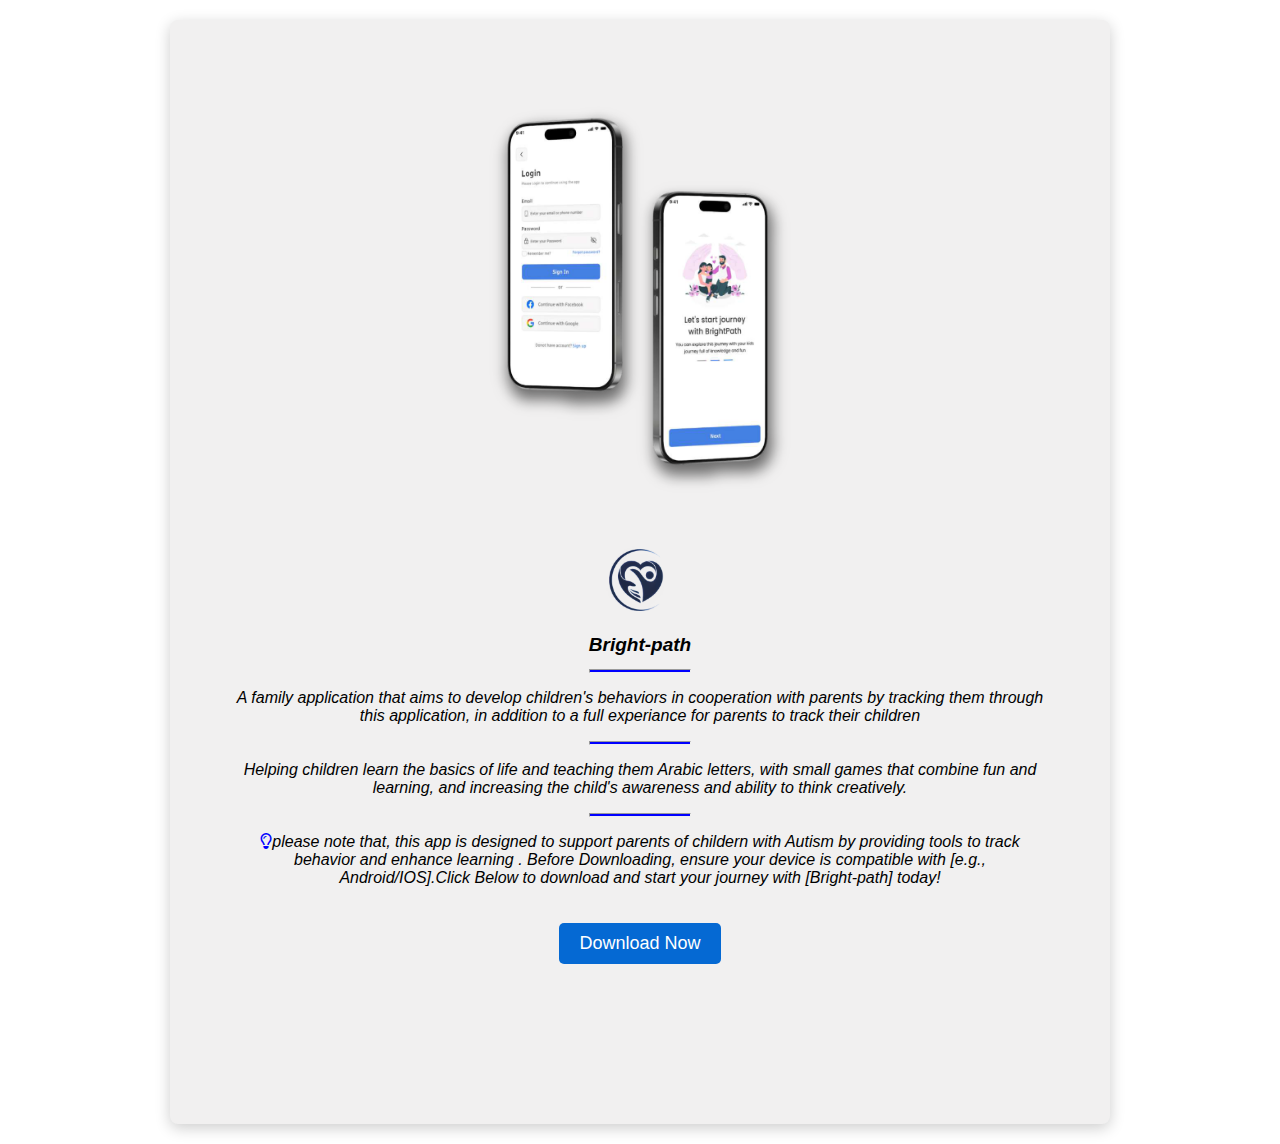
<file: index.html>
<!DOCTYPE html>
<html lang="en">
<head>
    <meta charset="UTF-8">
    <meta name="viewport" content="width=device-width, initial-scale=1.0">
    <title>announcement</title>
    <link rel="stylesheet" href="announcements.css/announcement.css">
    <link rel="stylesheet" href="announcements.css/media.css">
    <link rel="stylesheet" href="announcements.css/all.css">

</head>
<body>
    <div class="container ">
       <div class="image">
        <img src="images/iPhone 16 Pro (1).png" alt="">
       </div>
    <div class="data">
        <img src="images/Bright_Path.png" alt="" class="image2">
        <h1>Bright-path</h1>
        <hr class="hr1">
       <div class="definiton">
        <p>A family application that aims to develop children's behaviors in cooperation with parents by tracking them through this application, in addition to a full experiance for parents to track their children</p>
       </div>
       <hr class="hr3">
       <div class="advantage">
         <p>Helping children learn the basics of life and teaching them Arabic letters, with small games that combine fun and learning, and increasing the child's awareness and ability to think creatively.</p>
       </div>
       <hr class="hr4">
       <div class="note">
        <p><span style="color: blue;"><i class="fa-regular fa-lightbulb"></i></span>please note that, this app is designed to support parents of childern with Autism by providing tools to track behavior and enhance learning . Before Downloading, ensure your device is compatible with [e.g., Android/IOS].Click Below to download and start your journey with [Bright-path] today!</p>
       </div>
       <div>
        <a href="#" class="button">Download Now</a>
      </div>
    </div>
</body>
</html>
</file>
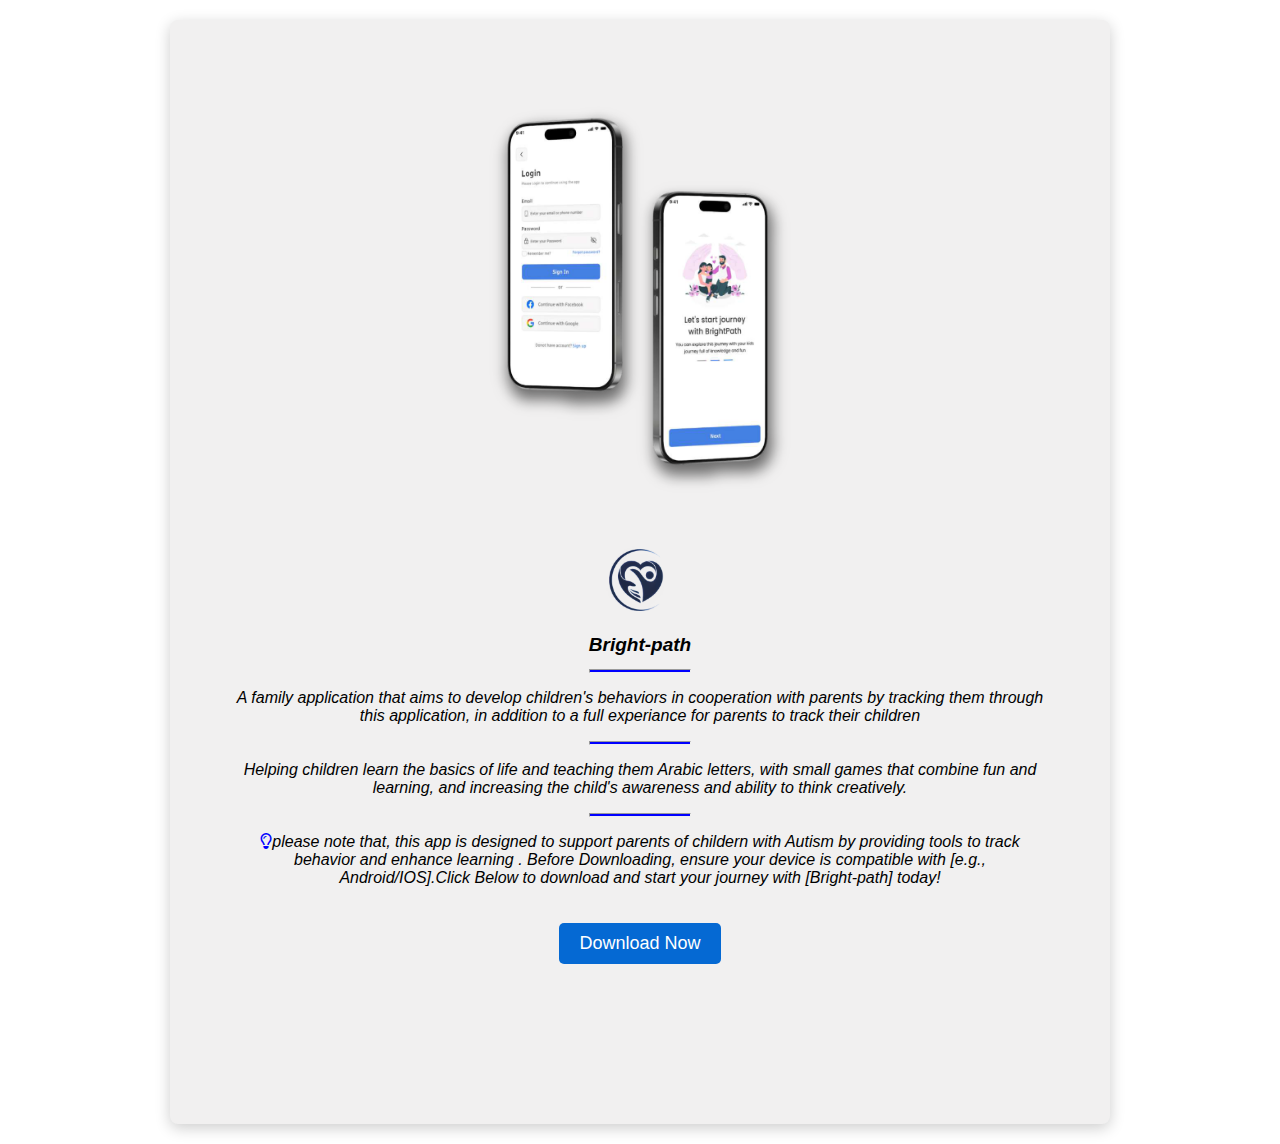
<file: announcement.html>
<!DOCTYPE html>
<html lang="en">
<head>
    <meta charset="UTF-8">
    <meta name="viewport" content="width=device-width, initial-scale=1.0">
    <title>announcement</title>
    <link rel="stylesheet" href="announcements.css/announcement.css">
    <link rel="stylesheet" href="announcements.css/media.css">
    <link rel="stylesheet" href="announcements.css/all.css">

</head>
<body>
    <div class="container ">
       <div class="image">
        <img src="images/iPhone 16 Pro (1).png" alt="">
       </div>
    <div class="data">
        <img src="images/Bright_Path.png" alt="" class="image2">
        <h1>Bright-path</h1>
        <hr class="hr1">
       <div class="definiton">
        <p>A family application that aims to develop children's behaviors in cooperation with parents by tracking them through this application, in addition to a full experiance for parents to track their children</p>
       </div>
       <hr class="hr3">
       <div class="advantage">
         <p>Helping children learn the basics of life and teaching them Arabic letters, with small games that combine fun and learning, and increasing the child's awareness and ability to think creatively.</p>
       </div>
       <hr class="hr4">
       <div class="note">
        <p><span style="color: blue;"><i class="fa-regular fa-lightbulb"></i></span>please note that, this app is designed to support parents of childern with Autism by providing tools to track behavior and enhance learning . Before Downloading, ensure your device is compatible with [e.g., Android/IOS].Click Below to download and start your journey with [Bright-path] today!</p>
       </div>
       <div>
        <a href="#" class="button">Download Now</a>
      </div>
    </div>
</body>
</html>
</file>
<file: announcements.css/announcement.css>
/* General Styling */
body {
    margin: 0;
    font-family: Arial, sans-serif;
    background-color: #ffffff;
    display: flex;
    justify-content: center;
    align-items: center;
    min-height: 100vh;
    background-size: cover;
    background-repeat: no-repeat;
    padding: 20px;
    box-sizing: border-box;
}

/* Container */
.container {
    width: 95%;
    max-width: 900px;
    height: auto;
    text-align: center;
    background-color: #f1f0f0;
    border-radius: 8px;
    padding: 20px;
    box-shadow: 0 4px 15px rgba(0, 0, 0, 0.2);
    display: flex;
    flex-direction: column;
    align-items: center;
    padding-bottom: 100px;
}
.data{
    position: relative;
    bottom: 60px;
}

/* Image Section */
.image {
    width: 100%;
    max-width: 600px;
    display: flex;
    justify-content: center;
    align-items: center;
}

.image img {
    width: 100%;
    max-width: 550px;
    height: auto;
    position: relative;
    top:40px;
    border-bottom: 2px 1px blue;
}

.image2 {
    width: 100%;
    max-width: 200px;
    height: auto;
    position: relative;
    top: 60px;
}

/* Text Section */
h1 {
    font-size: 19px;
    font-family: 'Franklin Gothic Medium', 'Arial Narrow', Arial, sans-serif;
    font-style: italic;
    text-align: center;
    margin-top: 10px;
}

.definiton, .advantage, .note {
    font-family: 'Franklin Gothic Medium', 'Arial Narrow', Arial, sans-serif;
    font-style: italic;
    font-size: 16px;
    text-align: center;
    max-width: 90%;
    margin: 10px auto;
}

/* Horizontal Lines */
.hr1, .hr2, .hr3, .hr4 {
    width: 100px;
    height: 2px;
    background-color: blue;
    margin: 5px auto;
}

/* Button Styling */
.button {
    font-size: 18px;
    padding: 10px 20px;
    background-color: #0569d3;
    color: white;
    text-decoration: none;
    border-radius: 5px;
    display: inline-block;
    transition: 0.3s;
    margin-top: 20px;
}

.button:hover {
    background-color: #ffffff;
    color: #0569d3;
    border: 2px solid #0569d3;
}

/* Responsive Design */
@media (max-width: 992px) {
    .container {
        width: 90%;
        height: 1000px;
    }

    .image img {
        width: 80%;
    }

    h1 {
        font-size: 18px;
    }
}

@media (max-width: 768px) {
    .container {
        width: 95%;
        padding: 15px;
    }

    .image img {
        width: 100%;
        margin-bottom: 25px;
    }

    .image2 {
        width: 30%;
    }

    h1 {
        font-size: 16px;
    }

    .button {
        font-size: 16px;
        padding: 8px 16px;
    }
}

@media (max-width: 480px) {
    .container {
        width: 90%;
        padding: 10px;
    }

    .image img {
        width: 100%;
        max-width: 250px;
    }

    .image2 {
        width: 40%;
    }

    h1 {
        font-size: 14px;
    }

    .button {
        font-size: 12px;
        width: 45%;
    }
}
</file>
<file: announcements.css/media.css>
@media(max-width: 2560px) and (min-width: 1441px) {
    
}
@media(max-width: 1440px) and (min-width: 1201px) {
    
}
@media(max-width: 1200px) and (min-width: 1025px) {
    
}
@media(max-width: 1024px) and (min-width: 993px) {
    
}
@media(max-width: 992px) and (min-width: 769px) {
    
}
@media(max-width: 768px) and (min-width: 557px) {
    
}
@media(max-width: 576px) and (min-width: 426px) {
    
}
@media(max-width: 425px) and (min-width: 376px) {
    
}
@media(max-width: 375px) and (min-width: 321px) {
    
}
@media(max-width: 320px) {
    
}
</file>
